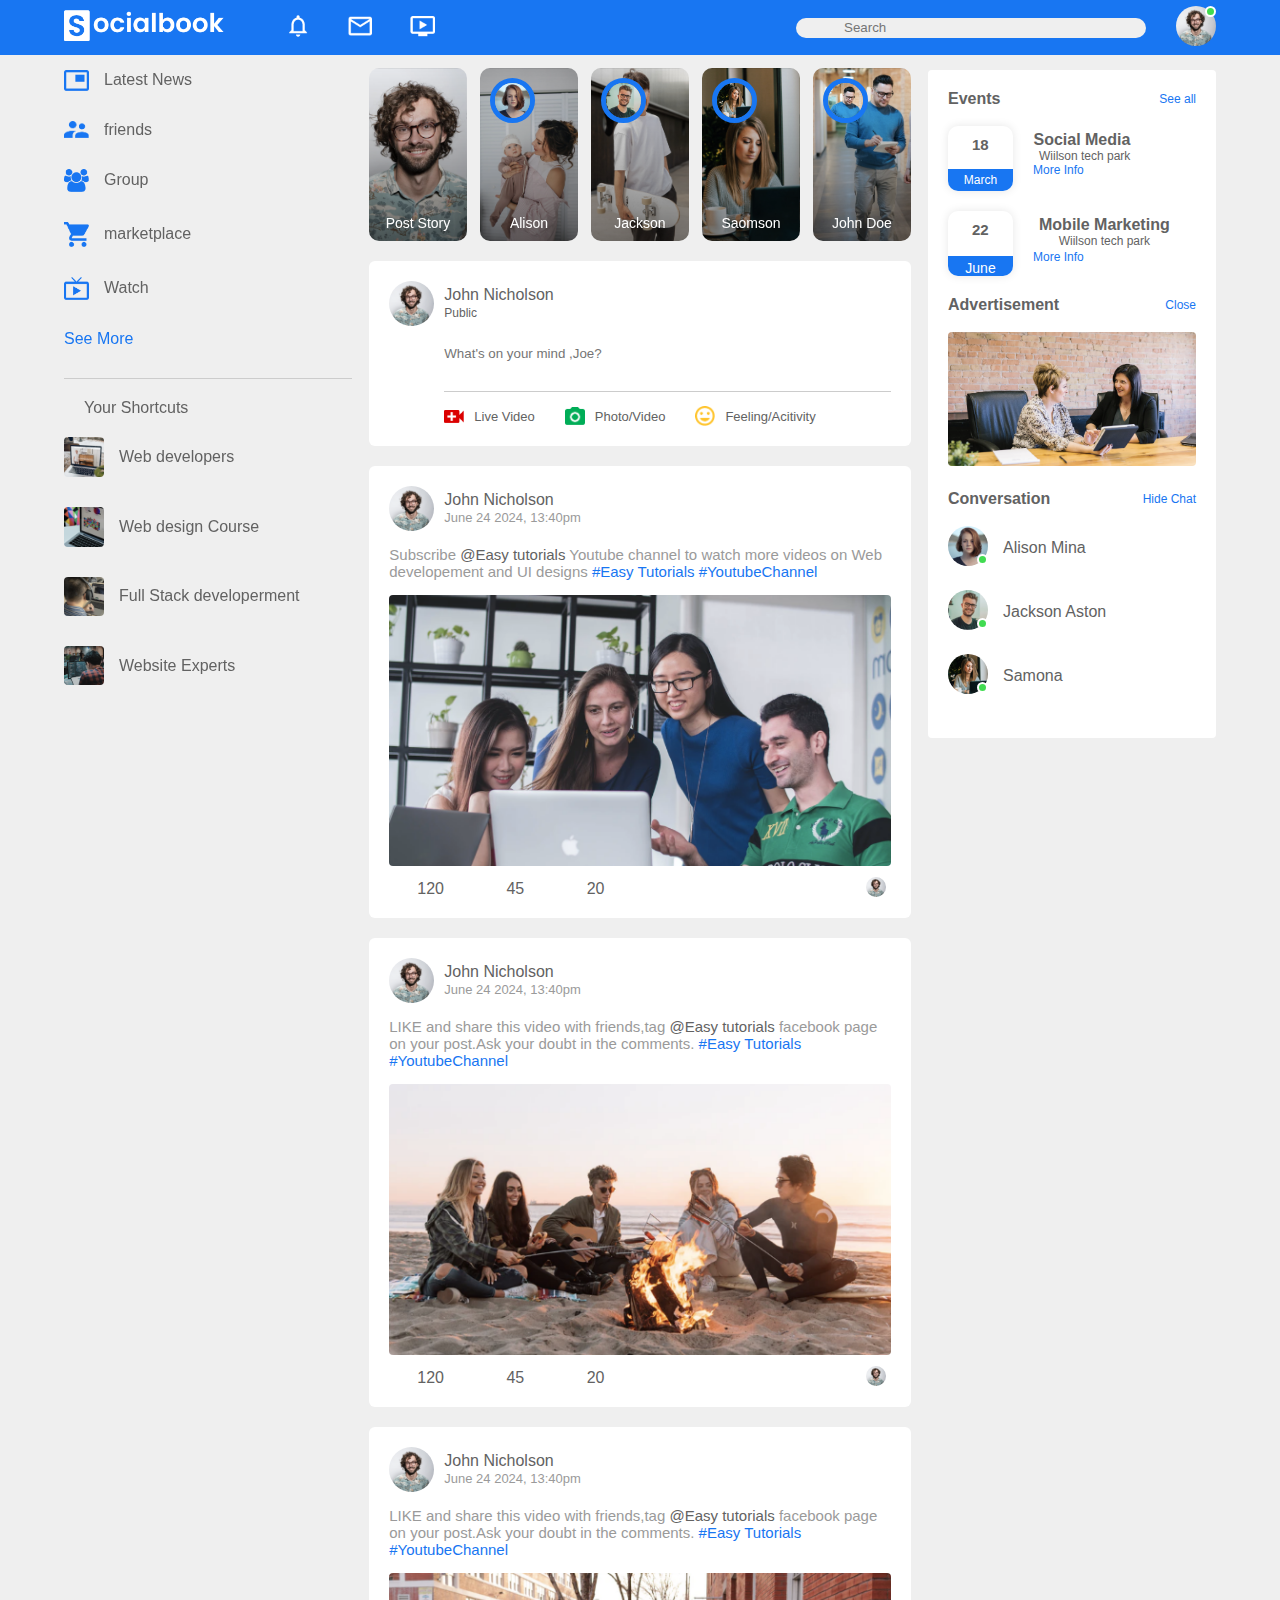
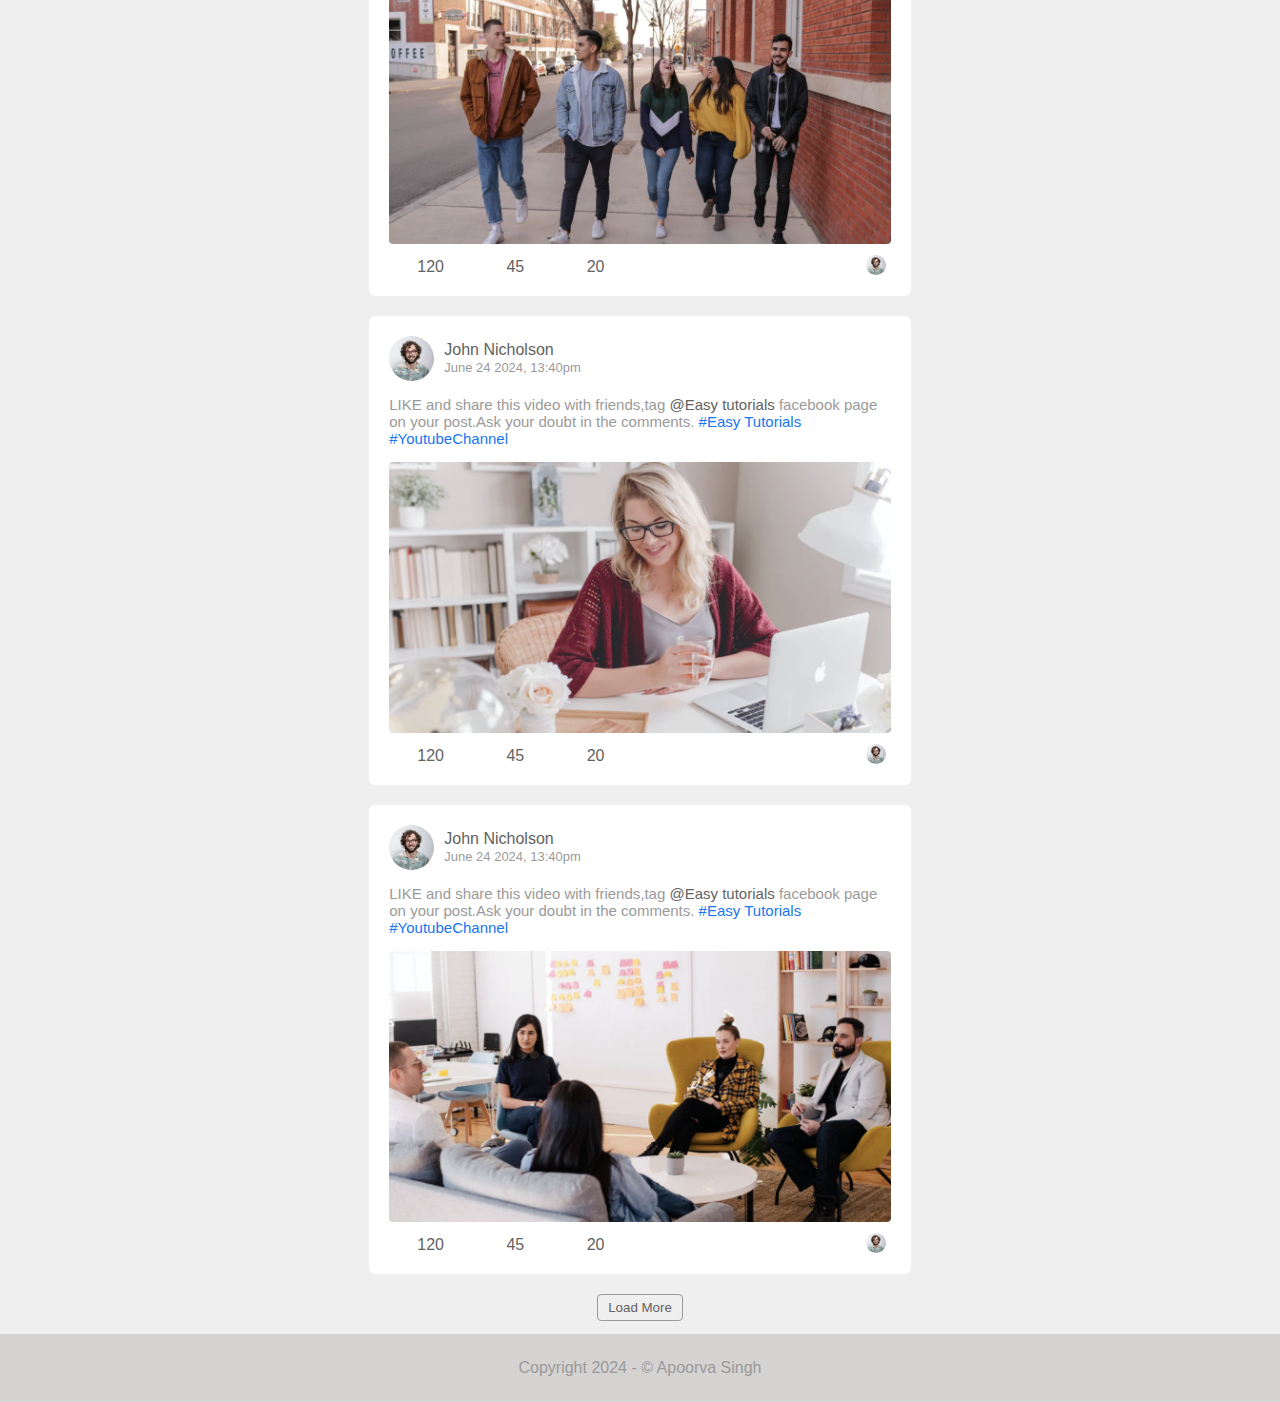
<file: index.html>
<!DOCTYPE html>
<html lang="en">
<head>
    <meta charset="UTF-8">
    <meta name="viewport" content="width=device-width, initial-scale=1.0">
    <title>SocialBook</title>
    <link rel="website icon" type="png" href="https://image.similarpng.com/very-thumbnail/2020/04/Beautiful-Facebook-logo-icon-social-media-png.png">
    <link rel="stylesheet" href="https://cdnjs.cloudflare.com/ajax/libs/font-awesome/6.5.2/css/all.min.css" integrity="sha512-SnH5WK+bZxgPHs44uWIX+LLJAJ9/2PkPKZ5QiAj6Ta86w+fsb2TkcmfRyVX3pBnMFcV7oQPJkl9QevSCWr3W6A==" crossorigin="anonymous" referrerpolicy="no-referrer" />
    <link rel="stylesheet" href="style.css">
</head>
<body>
    <nav>
        <div class="nav-left">
            <a href="index.html">
            <img src="images/logo.png" alt="logo" class="logo">
            </a>
            <ul>
                <li><img src="images/notification.png" alt=""></li>
                <li><img src="images/inbox.png" alt=""></li>
                <li><img src="images/video.png" alt=""></li>
            </ul>
        </div>
        <div class="nav-right">
            <div class="search-box">
                <i class="fa-solid fa-magnifying-glass"></i>
                <input type="text" placeholder="Search" class="search-input">
            </div>
            <div class="nav-user-icon online" onclick="settingsMenuToggle()">
                <img src="images/profile-pic.png" alt="user" class="user-icon">
            </div>
        </div>

   <!-- -----settings-menu----- -->

        <div class="setting-menu">
            <div id="dark-btn">
                <span></span>
            </div>
            <div class="settings-menu-inner">
                <div class="user-profile">
                    <img src="images/profile-pic.png" alt="profile">
                    <div>
                        <p>John Nicholson </p>
                        <a href="profile.html">See Your Profile</a>
                    </div>
                </div>
                <hr>
                <div class="user-profile">
                    <img src="images/feedback.png" alt="profile">
                    <div>
                        <p>Give feedback </p>
                        <a href="#">Help us to improve the new designs</a>
                    </div>
                </div>
                <hr>
                <div class="settings-links">
                    <img src="images/setting.png" alt="setting" class="settings-icon">
                    <a href="#"> Settings & Privacy
                        <img src="images/arrow.png" width="10px">
                    </a>
                </div>
                <div class="settings-links">
                    <img src="images/help.png" alt="setting" class="settings-icon">
                    <a href="#"> Help & Support
                        <img src="images/arrow.png" width="10px">
                    </a>
                </div>
                <div class="settings-links">
                    <img src="images/display.png" alt="setting" class="settings-icon">
                    <a href="#"> Display & Accessibility
                        <img src="images/arrow.png" width="10px">
                    </a>
                </div>
                <div class="settings-links">
                    <img src="images/logout.png" alt="setting" class="settings-icon">
                    <a href="#"> Logout
                        <img src="images/arrow.png" width="10px">
                    </a>
                </div>

            </div>
            

        </div>

    

    </nav>

    <div class="container">
        <!-- -----left-sidebar----- -->
        <div class="left-sidebar">
            <div class="imp-links">
                <a href="#"><img src="images/news.png" alt="news">Latest News</a>
                <a href="#"><img src="images/friends.png" alt="friends">friends</a>
                <a href="#"><img src="images/group.png" alt="group">Group</a>
                <a href="#"><img src="images/marketplace.png" alt="marketplcae">marketplace</a>
                <a href="#"><img src="images/watch.png" alt="watch">Watch</a>
                <a href="#">See More</a>
            </div>
            <div class="shortcut-links">
                <p>Your Shortcuts</p>
                <a href="#"><img src="images/shortcut-1.png" alt="shortcuts">Web developers</a>
                <a href="#"><img src="images/shortcut-2.png" alt="shortcuts">Web design Course</a>
                <a href="#"><img src="images/shortcut-3.png" alt="shortcuts">Full Stack developerment</a>
                <a href="#"><img src="images/shortcut-4.png" alt="shortcuts">Website Experts</a>



            </div>

        </div>
        <!-- -----main-content----- -->
        <div class="main-content">

            <div class="story-gallery">
                <div class="story story1">
                    <i class="fa-solid fa-circle-plus fa-2x"></i>
                    <p>Post Story</p>
                </div>
                <div class="story story2">
                    <img src="images/member-1.png" alt="member"> 
                    <p>Alison</p>
                </div>
                <div class="story story3">
                    <img src="images/member-2.png" alt="member"> 
                    <p>Jackson</p>
                </div>
                <div class="story story4">
                    <img src="images/member-3.png" alt="member">
                    <p>Saomson</p>
                </div>
                <div class="story story5">
                    <img src="images/member-4.png" alt="member">
                    <p>John Doe</p>
                </div>
            </div>

            <div class="write-post-container">
                <div class="user-profile">
                    <img src="images/profile-pic.png" alt="profile">
                    <div>
                        <p>John Nicholson </p>
                        <small>Public <i class="fa-solid fa-caret-down"></i></small>
                    </div>
                </div>

                <div class="post-input-conatiner">
                    <textarea rows="3" placeholder="What's on your mind ,Joe?" title="text"></textarea>
                    <div class="add-post-links">
                        <a href="#"><img src="images/live-video.png">Live Video</a>
                        <a href="#"><img src="images/photo.png">Photo/Video</a>
                        <a href="#"><img src="images/feeling.png">Feeling/Acitivity</a>
                    </div>
                </div>


            </div>

            <div class="post-container">
                <div class="post-row">
                    <div class="user-profile">
                        <img src="images/profile-pic.png" alt="profile">
                        <div>
                            <p>John Nicholson </p>
                            <span>June 24 2024, 13:40pm</span>
                        </div>
                    </div>
                    <a href="#"><i class="fa-solid fa-ellipsis-v"></i></a>

                </div>
                
                <p class="post-text">Subscribe <span>@Easy tutorials</span> Youtube channel to watch more 
                    videos on Web developement and UI designs
                    <a href="#">#Easy Tutorials</a>
                    <a href="#">#YoutubeChannel</a>
                </p>
                <img src="images/feed-image-1.png" alt="feed" class="post-img">


                <div class="post-row">
                    <div class="activity-icons">
                        <div><i class="fa-solid fa-thumbs-up fa-lg" style="color: #1876f2;"></i>120</div>
                        <div><i class="fa-solid fa-comments fa-lg" style="color: #ced4df;"></i>45</div>
                        <div><i class="fa-solid fa-share fa-lg" style="color: #ced4df;"></i>20</div>
                    </div>
                    <div class="post-profile-icons">
                        <img src="images/profile-pic.png"><i class="fa-solid fa-caret-down"></i>
                    </div>
                </div>
            </div>

            <div class="post-container">
                <div class="post-row">
                    <div class="user-profile">
                        <img src="images/profile-pic.png" alt="profile">
                        <div>
                            <p>John Nicholson </p>
                            <span>June 24 2024, 13:40pm</span>
                        </div>
                    </div>
                    <a href="#"><i class="fa-solid fa-ellipsis-v"></i></a>

                </div>
                
                <p class="post-text">
                    LIKE and share this video with friends,tag <span>@Easy tutorials</span> 
                    facebook page on your post.Ask your doubt in the comments.
                    <a href="#">#Easy Tutorials</a>
                    <a href="#">#YoutubeChannel</a>
                </p>
                <img src="images/feed-image-2.png" alt="feed" class="post-img">


                <div class="post-row">
                    <div class="activity-icons">
                        <div><i class="fa-solid fa-thumbs-up fa-lg" style="color: #ced4df;"></i>120</div>
                        <div><i class="fa-solid fa-comments fa-lg" style="color: #ced4df;"></i>45</div>
                        <div><i class="fa-solid fa-share fa-lg" style="color: #ced4df;"></i>20</div>
                    </div>
                    <div class="post-profile-icons">
                        <img src="images/profile-pic.png"><i class="fa-solid fa-caret-down"></i>
                    </div>
                </div>
            </div>

            <div class="post-container">
                <div class="post-row">
                    <div class="user-profile">
                        <img src="images/profile-pic.png" alt="profile">
                        <div>
                            <p>John Nicholson </p>
                            <span>June 24 2024, 13:40pm</span>
                        </div>
                    </div>
                    <a href="#"><i class="fa-solid fa-ellipsis-v"></i></a>

                </div>
                
                <p class="post-text">
                    LIKE and share this video with friends,tag <span>@Easy tutorials</span> 
                    facebook page on your post.Ask your doubt in the comments.
                    <a href="#">#Easy Tutorials</a>
                    <a href="#">#YoutubeChannel</a>
                </p>
                <img src="images/feed-image-3.png" alt="feed" class="post-img">


                <div class="post-row">
                    <div class="activity-icons">
                        <div><i class="fa-solid fa-thumbs-up fa-lg" style="color: #ced4df;"></i>120</div>
                        <div><i class="fa-solid fa-comments fa-lg" style="color: #ced4df;"></i>45</div>
                        <div><i class="fa-solid fa-share fa-lg" style="color: #ced4df;"></i>20</div>
                    </div>
                    <div class="post-profile-icons">
                        <img src="images/profile-pic.png"><i class="fa-solid fa-caret-down"></i>
                    </div>
                </div>
            </div>
            <div class="post-container">
                <div class="post-row">
                    <div class="user-profile">
                        <img src="images/profile-pic.png" alt="profile">
                        <div>
                            <p>John Nicholson </p>
                            <span>June 24 2024, 13:40pm</span>
                        </div>
                    </div>
                    <a href="#"><i class="fa-solid fa-ellipsis-v"></i></a>

                </div>
                
                <p class="post-text">
                    LIKE and share this video with friends,tag <span>@Easy tutorials</span> 
                    facebook page on your post.Ask your doubt in the comments.
                    <a href="#">#Easy Tutorials</a>
                    <a href="#">#YoutubeChannel</a>
                </p>
                <img src="images/feed-image-4.png" alt="feed" class="post-img">


                <div class="post-row">
                    <div class="activity-icons">
                        <div><i class="fa-solid fa-thumbs-up fa-lg" style="color: #ced4df;"></i>120</div>
                        <div><i class="fa-solid fa-comments fa-lg" style="color: #ced4df;"></i>45</div>
                        <div><i class="fa-solid fa-share fa-lg" style="color: #ced4df;"></i>20</div>
                    </div>
                    <div class="post-profile-icons">
                        <img src="images/profile-pic.png"><i class="fa-solid fa-caret-down"></i>
                    </div>
                </div>
            </div>
            <div class="post-container">
                <div class="post-row">
                    <div class="user-profile">
                        <img src="images/profile-pic.png" alt="profile">
                        <div>
                            <p>John Nicholson </p>
                            <span>June 24 2024, 13:40pm</span>
                        </div>
                    </div>
                    <a href="#"><i class="fa-solid fa-ellipsis-v"></i></a>

                </div>
                
                <p class="post-text">
                    LIKE and share this video with friends,tag <span>@Easy tutorials</span> 
                    facebook page on your post.Ask your doubt in the comments.
                    <a href="#">#Easy Tutorials</a>
                    <a href="#">#YoutubeChannel</a>
                </p>
                <img src="images/feed-image-5.png" alt="feed" class="post-img">


                <div class="post-row">
                    <div class="activity-icons">
                        <div><i class="fa-solid fa-thumbs-up fa-lg" style="color: #ced4df;"></i>120</div>
                        <div><i class="fa-solid fa-comments fa-lg" style="color: #ced4df;"></i>45</div>
                        <div><i class="fa-solid fa-share fa-lg" style="color: #ced4df;"></i>20</div>
                    </div>
                    <div class="post-profile-icons">
                        <img src="images/profile-pic.png"><i class="fa-solid fa-caret-down"></i>
                    </div>
                </div>
            </div>
            <button type="button" class="load-more-btn">Load More</button>


        </div>
        <!-- -----right-sidebar----- -->
        <div class="right-sidebar">

            <div class="sidebar-title">
                <h4>Events</h4>
                <a href="#">See all</a>
            </div>

            <div class="event">
                <div class="left-event">
                    <h3>18</h3>
                    <span>March</span>
                </div>
                <div class="right-event">
                    <h4>Social Media</h4>
                    <p><i class="fa-solid fa-location-dot"></i>Wiilson tech park</p>
                    <a href="#">More Info</a>
                </div>
            </div>
            <div class="event1">
                <div class="left-event">
                    <h3>22</h3>
                    <span>June</span>
                </div>
                <div class="right-event">
                    <h4>Mobile Marketing</h4>
                    <p><i class="fa-solid fa-location-dot"></i>Wiilson tech park</p>
                    <a href="#">More Info</a>
                </div>
            </div>
     
            <div class="sidebar-title">
                <h4>Advertisement</h4>
                <a href="#">Close</a>
            </div>
            <img src="images/advertisement.png" class="sidebar-ads" alt="ads">


            <div class="sidebar-title">
                <h4>Conversation</h4>
                <a href="#">Hide Chat</a>
            </div>


            <div class="online-list">
                <div class="online">
                    <img src="images/member-1.png" alt="user">
                </div>
                <p>Alison Mina</p>
            </div>
            <div class="online-list">
                <div class="online">
                    <img src="images/member-2.png" alt="user">
                </div>
                <p>Jackson Aston</p>
            </div>
            <div class="online-list">
                <div class="online">
                    <img src="images/member-3.png" alt="user">
                </div>
                <p>Samona</p>
            </div>

        </div>
    </div>
    <footer>
        <p>Copyright 2024 - &copy; Apoorva Singh</p>
    </footer>
    <script src="script.js"></script>
</body>
</html>
</file>
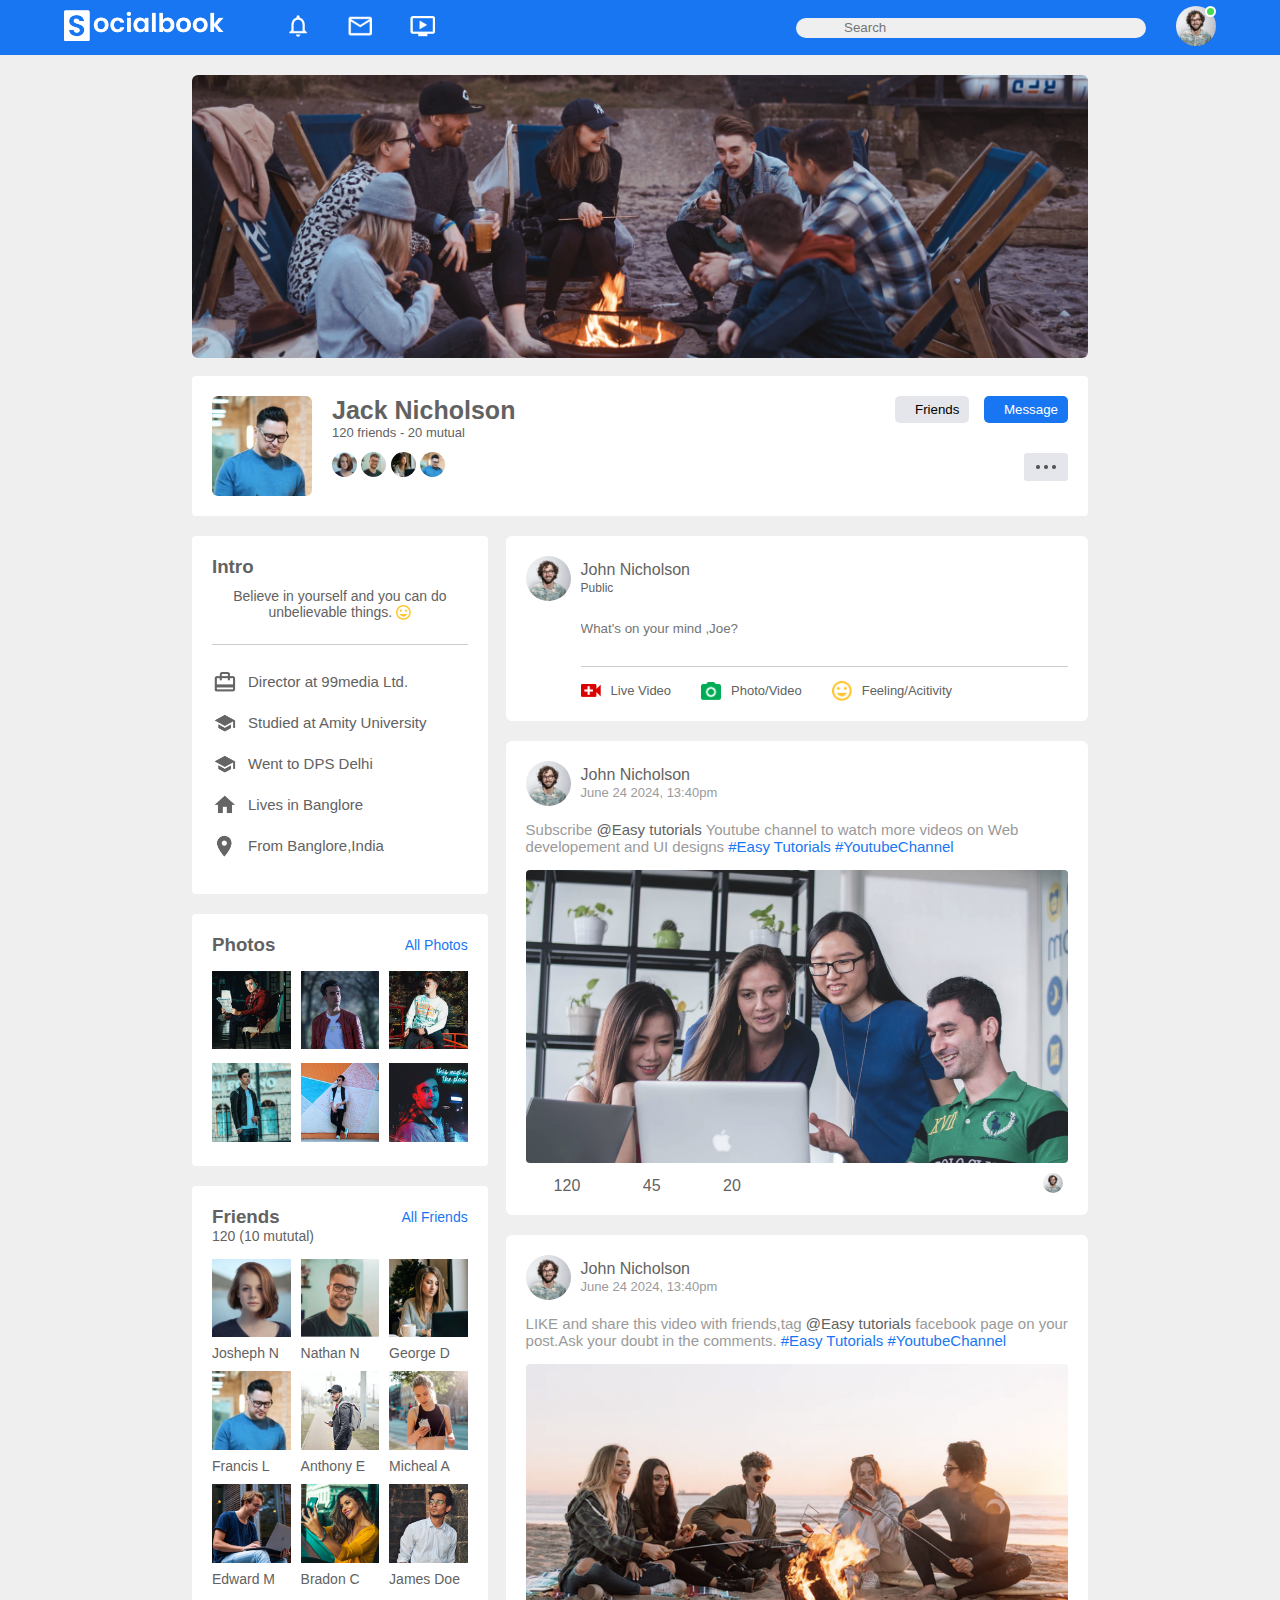
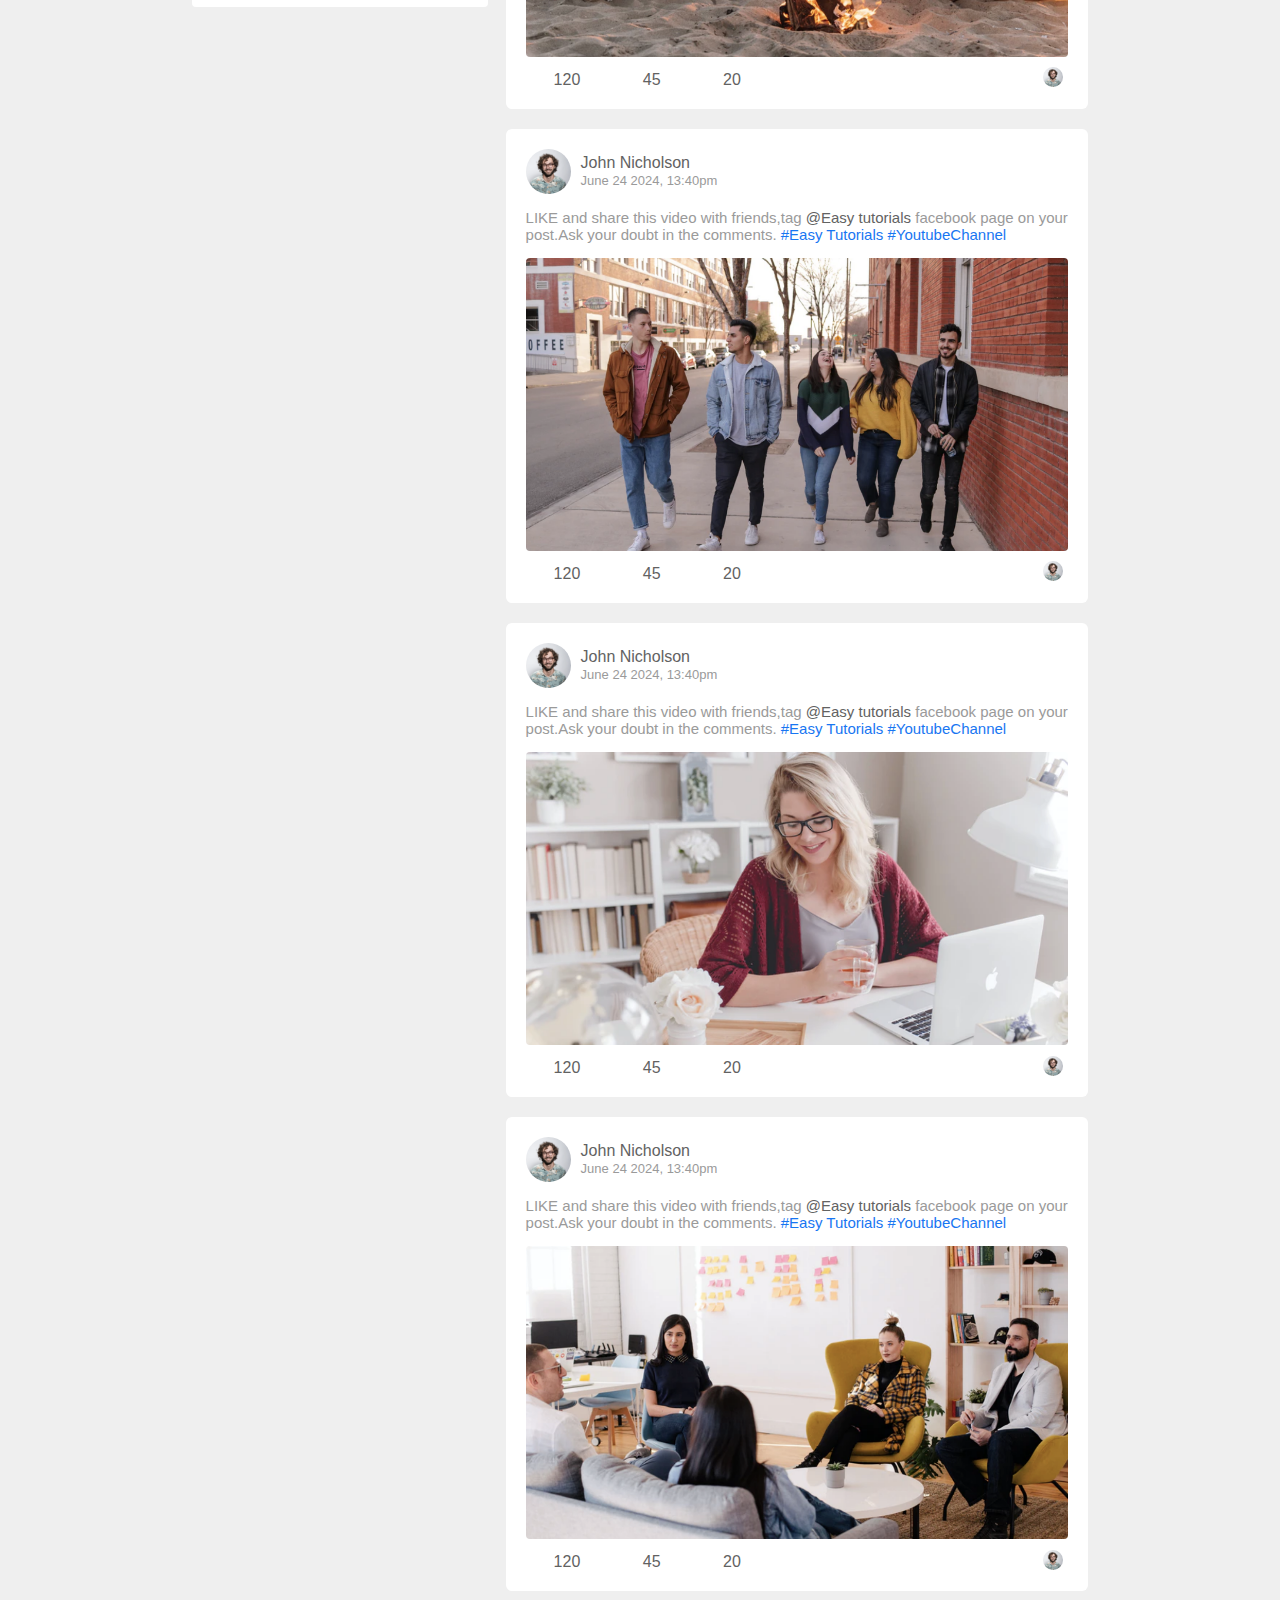
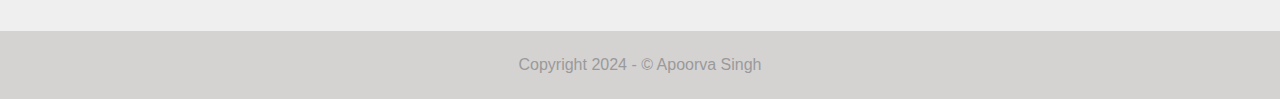
<file: profile.html>
<!DOCTYPE html>
<html lang="en">
<head>
    <meta charset="UTF-8">
    <meta name="viewport" content="width=device-width, initial-scale=1.0">
    <title>Profile Page-SocialBook</title>
    <link rel="website icon" type="png" href="https://image.similarpng.com/very-thumbnail/2020/04/Beautiful-Facebook-logo-icon-social-media-png.png">
    <link rel="stylesheet" href="https://unicons.iconscout.com/release/v4.0.8/css/line.css">
    <link rel="stylesheet" href="https://cdnjs.cloudflare.com/ajax/libs/font-awesome/6.5.2/css/all.min.css" integrity="sha512-SnH5WK+bZxgPHs44uWIX+LLJAJ9/2PkPKZ5QiAj6Ta86w+fsb2TkcmfRyVX3pBnMFcV7oQPJkl9QevSCWr3W6A==" crossorigin="anonymous" referrerpolicy="no-referrer" />
    <link rel="stylesheet" href="style.css">
</head>
<body>
    <nav>
        <div class="nav-left">
            <a href="index.html">
            <img src="images/logo.png" alt="logo" class="logo">
            </a>
            <ul>
                <li><img src="images/notification.png" alt=""></li>
                <li><img src="images/inbox.png" alt=""></li>
                <li><img src="images/video.png" alt=""></li>
            </ul>
        </div>
        <div class="nav-right">
            <div class="search-box">
                <i class="fa-solid fa-magnifying-glass"></i>
                <input type="text" placeholder="Search" class="search-input">
            </div>
            <div class="nav-user-icon online" onclick="settingsMenuToggle()">
                <img src="images/profile-pic.png" alt="user" class="user-icon">
            </div>
        </div>

   <!-- -----settings-menu----- -->

        <div class="setting-menu">
            <div id="dark-btn">
                <span></span>
            </div>
            <div class="settings-menu-inner">
                <div class="user-profile">
                    <img src="images/profile-pic.png" alt="profile">
                    <div>
                        <p>John Nicholson </p>
                        <a href="profile.html">See Your Profile</a>
                    </div>
                </div>
                <hr>
                <div class="user-profile">
                    <img src="images/feedback.png" alt="profile">
                    <div>
                        <p>Give feedback </p>
                        <a href="#">Help us to improve the new designs</a>
                    </div>
                </div>
                <hr>
                <div class="settings-links">
                    <img src="images/setting.png" alt="setting" class="settings-icon">
                    <a href="#"> Settings & Privacy
                        <img src="images/arrow.png" width="10px">
                    </a>
                </div>
                <div class="settings-links">
                    <img src="images/help.png" alt="setting" class="settings-icon">
                    <a href="#"> Help & Support
                        <img src="images/arrow.png" width="10px">
                    </a>
                </div>
                <div class="settings-links">
                    <img src="images/display.png" alt="setting" class="settings-icon">
                    <a href="#"> Display & Accessibility
                        <img src="images/arrow.png" width="10px">
                    </a>
                </div>
                <div class="settings-links">
                    <img src="images/logout.png" alt="setting" class="settings-icon">
                    <a href="#"> Logout
                        <img src="images/arrow.png" width="10px">
                    </a>
                </div>

            </div>
        </div>
    </nav>

    <!-- ---------profile-page----------- -->
     <div class="profile-container">
            
        <img src="images/cover.png" alt="cover" class="cover-img">
        <div class="profile-details">
            <div class="pd-left">
                <div class="pd-row">
                    <img src="images/profile.png" class="pd-image">
                    <div>
                        <h3>Jack Nicholson </h3>
                        <p>120 friends - 20 mutual</p>
                        <img src="images/member-1.png" alt="member">
                        <img src="images/member-2.png" alt="member">
                        <img src="images/member-3.png" alt="member">
                        <img src="images/member-4.png" alt="member">
                    </div>
                </div>
            </div>
            <div class="pd-right">


                <button type="button"><i class="fa-solid fa-user-plus "></i>Friends</button>
                <button type="button"><i class="fa-solid fa-message"></i>Message</button>
                <br>
                <a ><img src="images/more.png"></a>
            </div>
        </div>

        <div class="profile-info">
            <div class="info-col">
                <div class="profile-intro">
                    <h3>Intro</h3>
                    <p class="intro-text">Believe in yourself and you can do unbelievable things.
                        <img src="images/feeling.png"> 
                    </p>
                    <hr>
                    <ul>
                        <li><img src="images/profile-job.png">Director at 99media Ltd.</li>
                        <li><img src="images/profile-study.png">Studied at Amity University</li>
                        <li><img src="images/profile-study.png">Went to DPS Delhi</li>
                        <li><img src="images/profile-home.png">Lives in Banglore</li>
                        <li><img src="images/profile-location.png">From Banglore,India</li>
                    </ul>
                </div>
                <div class="profile-intro">
                    <div class="title-box">
                        <h3>Photos</h3>
                        <a href="">All Photos</a>
                    </div>
                    <div class="photo-box">
                        <div><img src="images/photo1.png" alt="photo"></div>
                        <div><img src="images/photo2.png" alt="photo"></div>
                        <div><img src="images/photo3.png" alt="photo"></div>
                        <div><img src="images/photo4.png" alt="photo"></div>
                        <div><img src="images/photo5.png" alt="photo"></div>
                        <div><img src="images/photo6.png" alt="photo"></div>
                    </div>
                </div>
                <div class="profile-intro">
                    <div class="title-box">
                        <h3>Friends</h3>
                        <a href="">All Friends</a>
                    </div>
                    <p>120 (10 mututal)</p>
                    <div class="friends-box">
                        <div><img src="images/member-1.png" alt="photo"><p>Josheph N </p></div>
                        <div><img src="images/member-2.png" alt="photo"><p>Nathan N </p></div>
                        <div><img src="images/member-3.png" alt="photo"><p>George D </p></div>
                        <div><img src="images/member-4.png" alt="member-"><p>Francis L </p></div>
                        <div><img src="images/member-5.png" alt="member-"><p>Anthony E </p></div>
                        <div><img src="images/member-6.png" alt="member"><p>Micheal A </p></div>
                        <div><img src="images/member-7.png" alt="member"><p>Edward M </p></div>
                        <div><img src="images/member-8.png" alt="member"><p>Bradon C </p></div>
                        <div><img src="images/member-9.png" alt="member"><p>James Doe </p></div>
                    </div>
                </div>

            </div>
            <div class="post-col">
                <div class="write-post-container">
                    <div class="user-profile">
                        <img src="images/profile-pic.png" alt="profile">
                        <div>
                            <p>John Nicholson </p>
                            <small>Public <i class="fa-solid fa-caret-down"></i></small>
                        </div>
                    </div>
    
                    <div class="post-input-conatiner">
                        <textarea rows="3" placeholder="What's on your mind ,Joe?" title="text"></textarea>
                        <div class="add-post-links">
                            <a href="#"><img src="images/live-video.png">Live Video</a>
                            <a href="#"><img src="images/photo.png">Photo/Video</a>
                            <a href="#"><img src="images/feeling.png">Feeling/Acitivity</a>
                        </div>
                    </div>

                </div>
                <div class="post-container">
                    <div class="post-row">
                        <div class="user-profile">
                            <img src="images/profile-pic.png" alt="profile">
                            <div>
                                <p>John Nicholson </p>
                                <span>June 24 2024, 13:40pm</span>
                            </div>
                        </div>
                        <a href="#"><i class="fa-solid fa-ellipsis-v"></i></a>
    
                    </div>
                    
                    <p class="post-text">Subscribe <span>@Easy tutorials</span> Youtube channel to watch more 
                        videos on Web developement and UI designs
                        <a href="#">#Easy Tutorials</a>
                        <a href="#">#YoutubeChannel</a>
                    </p>
                    <img src="images/feed-image-1.png" alt="feed" class="post-img">
    
    
                    <div class="post-row">
                        <div class="activity-icons">
                            <div><i class="fa-solid fa-thumbs-up fa-lg" style="color: #1876f2;"></i>120</div>
                            <div><i class="fa-solid fa-comments fa-lg" style="color: #ced4df;"></i>45</div>
                            <div><i class="fa-solid fa-share fa-lg" style="color: #ced4df;"></i>20</div>
                        </div>
                        <div class="post-profile-icons">
                            <img src="images/profile-pic.png"><i class="fa-solid fa-caret-down"></i>
                        </div>
                    </div>
                </div>
    
                <div class="post-container">
                    <div class="post-row">
                        <div class="user-profile">
                            <img src="images/profile-pic.png" alt="profile">
                            <div>
                                <p>John Nicholson </p>
                                <span>June 24 2024, 13:40pm</span>
                            </div>
                        </div>
                        <a href="#"><i class="fa-solid fa-ellipsis-v"></i></a>
    
                    </div>
                    
                    <p class="post-text">
                        LIKE and share this video with friends,tag <span>@Easy tutorials</span> 
                        facebook page on your post.Ask your doubt in the comments.
                        <a href="#">#Easy Tutorials</a>
                        <a href="#">#YoutubeChannel</a>
                    </p>
                    <img src="images/feed-image-2.png" alt="feed" class="post-img">
    
    
                    <div class="post-row">
                        <div class="activity-icons">
                            <div><i class="fa-solid fa-thumbs-up fa-lg" style="color: #ced4df;"></i>120</div>
                            <div><i class="fa-solid fa-comments fa-lg" style="color: #ced4df;"></i>45</div>
                            <div><i class="fa-solid fa-share fa-lg" style="color: #ced4df;"></i>20</div>
                        </div>
                        <div class="post-profile-icons">
                            <img src="images/profile-pic.png"><i class="fa-solid fa-caret-down"></i>
                        </div>
                    </div>
                </div>
    
                <div class="post-container">
                    <div class="post-row">
                        <div class="user-profile">
                            <img src="images/profile-pic.png" alt="profile">
                            <div>
                                <p>John Nicholson </p>
                                <span>June 24 2024, 13:40pm</span>
                            </div>
                        </div>
                        <a href="#"><i class="fa-solid fa-ellipsis-v"></i></a>
    
                    </div>
                    
                    <p class="post-text">
                        LIKE and share this video with friends,tag <span>@Easy tutorials</span> 
                        facebook page on your post.Ask your doubt in the comments.
                        <a href="#">#Easy Tutorials</a>
                        <a href="#">#YoutubeChannel</a>
                    </p>
                    <img src="images/feed-image-3.png" alt="feed" class="post-img">
    
    
                    <div class="post-row">
                        <div class="activity-icons">
                            <div><i class="fa-solid fa-thumbs-up fa-lg" style="color: #ced4df;"></i>120</div>
                            <div><i class="fa-solid fa-comments fa-lg" style="color: #ced4df;"></i>45</div>
                            <div><i class="fa-solid fa-share fa-lg" style="color: #ced4df;"></i>20</div>
                        </div>
                        <div class="post-profile-icons">
                            <img src="images/profile-pic.png"><i class="fa-solid fa-caret-down"></i>
                        </div>
                    </div>
                </div>
                <div class="post-container">
                    <div class="post-row">
                        <div class="user-profile">
                            <img src="images/profile-pic.png" alt="profile">
                            <div>
                                <p>John Nicholson </p>
                                <span>June 24 2024, 13:40pm</span>
                            </div>
                        </div>
                        <a href="#"><i class="fa-solid fa-ellipsis-v"></i></a>
    
                    </div>
                    
                    <p class="post-text">
                        LIKE and share this video with friends,tag <span>@Easy tutorials</span> 
                        facebook page on your post.Ask your doubt in the comments.
                        <a href="#">#Easy Tutorials</a>
                        <a href="#">#YoutubeChannel</a>
                    </p>
                    <img src="images/feed-image-4.png" alt="feed" class="post-img">
    
    
                    <div class="post-row">
                        <div class="activity-icons">
                            <div><i class="fa-solid fa-thumbs-up fa-lg" style="color: #ced4df;"></i>120</div>
                            <div><i class="fa-solid fa-comments fa-lg" style="color: #ced4df;"></i>45</div>
                            <div><i class="fa-solid fa-share fa-lg" style="color: #ced4df;"></i>20</div>
                        </div>
                        <div class="post-profile-icons">
                            <img src="images/profile-pic.png"><i class="fa-solid fa-caret-down"></i>
                        </div>
                    </div>
                </div>
                <div class="post-container">
                    <div class="post-row">
                        <div class="user-profile">
                            <img src="images/profile-pic.png" alt="profile">
                            <div>
                                <p>John Nicholson </p>
                                <span>June 24 2024, 13:40pm</span>
                            </div>
                        </div>
                        <a href="#"><i class="fa-solid fa-ellipsis-v"></i></a>
    
                    </div>
                    
                    <p class="post-text">
                        LIKE and share this video with friends,tag <span>@Easy tutorials</span> 
                        facebook page on your post.Ask your doubt in the comments.
                        <a href="#">#Easy Tutorials</a>
                        <a href="#">#YoutubeChannel</a>
                    </p>
                    <img src="images/feed-image-5.png" alt="feed" class="post-img">
    
    
                    <div class="post-row">
                        <div class="activity-icons">
                            <div><i class="fa-solid fa-thumbs-up fa-lg" style="color: #ced4df;"></i>120</div>
                            <div><i class="fa-solid fa-comments fa-lg" style="color: #ced4df;"></i>45</div>
                            <div><i class="fa-solid fa-share fa-lg" style="color: #ced4df;"></i>20</div>
                        </div>
                        <div class="post-profile-icons">
                            <img src="images/profile-pic.png"><i class="fa-solid fa-caret-down"></i>
                        </div>
                    </div>
                </div>
            </div>
        </div>

     </div>

    <footer>
        <p>Copyright 2024 - &copy; Apoorva Singh</p>
    </footer>
    <script src="script.js"></script>
</body>
</html>
</file>
<file: style.css>
*{
    margin: 0;
    padding: 0;
    font-family: 'poppins', sans-serif;
    box-sizing: border-box;
}
:root{
    --body-color:#efefef;
    --nav-color:#1876f2;
    --bg-color:white;
    --primary-color:#edf2fc;
    --secondary-color:#212121;
    --fa-li-margin:-9px;
    --fa-li-width:15px;
}
.dark-theme{
    --body-color:#0a0a0a;
    --nav-color:#000;
    --bg-color:#000;
}
body{
    background: var(--body-color);
    transition: background 0.3s;
}
nav{
    display: flex;
    align-items: center;
    justify-content: space-between;
    background:var(--nav-color);
    position: sticky;
    padding: 5px 5%;
    top: 0;
    z-index: 100;
}
.logo{
    width:160px;
    margin-right: 45px;

}
.nav-left,.nav-right{
    display: flex;
    align-items: center;
}
.nav-left ul li{
    list-style: none;
    display: inline-block;
}
.nav-left ul li img{
    width: 28px;
    margin: 0 15px;
}
.nav-user-icon img{
    width: 40px;
    border-radius: 50%;
    cursor: pointer; 
}
.nav-user-icon{
    margin-left:30px ;
}
.online{
    position: relative;
}
.online::after{
    content: '';
    width: 7px;
    height: 7px;
    border:2px solid #fff ;
    border-radius: 50%;
    background: #41db51;
    position: absolute;
    top: 0;
    right: 0;
}
.search-box{
    width: 350px;
    border-radius: 20px;
    background: #efefef;
    display: flex;
    align-self: center;
    padding: 0 10px;
}
.search-box:hover{
    background: #d3caca;
}
.search-box i{
    color: rgb(154, 150, 150);
    margin: 0 10px;
    width: 18px;
    padding: 10px 0 10px 0 ;
}
.search-box input{
    border: 0;
    outline: none;
    width: 100%;
    background: transparent;
    padding: 2px;
}
.container{
    display: flex;
    justify-content: space-between;
    padding: 13px 5%;
}
.left-sidebar{
    flex-basis:25% ;
    position: sticky;
    top: 70px;
    align-self: flex-start;
}
.right-sidebar{
    flex-basis:25% ;
    position: sticky;
    top: 70px;
    align-self: flex-start;
    background: var(--bg-color);
    padding: 20px;
    border-radius: 4px;
    color:#626262 ;
    
}
.main-content{
    flex-basis: 47%;
   
}
.imp-links a,.shortcut-links a{
    text-decoration: none;
    display: flex;
    align-items: center;
    margin-bottom: 30px;
    color: #626262;
    width: fit-content;
}
.imp-links a img{
    width: 25px;
    margin-right: 15px
}
.imp-links a:last-child{
    color: #1876f2;
}
.imp-links{
    border-bottom: 1px solid #ccc;
}
.shortcut-links a img{
    width: 40px;
    border-radius: 4px;
    margin-right:15px ;
}
.shortcut-links p{
    margin: 20px;
    color: #626262;
    font-weight: 500;
}
.sidebar-title{
    display:flex;
    align-items: center;
    justify-content:space-between;
    margin-bottom: 18px;
}
.right-sidebar h4{
    font-size: 16px;
    font-weight: 600;
}
.sidebar-title a {
    color: #1876f2;
    text-decoration: none;
    font-size: 12px;
}
.event, .event1{
    display:flex;
    font-size: 14px;
    margin-bottom: 20px;

}
.left-event{
    border-radius: 10px;
    height: 65px;
    width: 65px;
    margin-right: 15px;
    padding-top: 10px;
    text-align: center;
    position:relative;
    display:flex ;
    overflow: hidden;
    box-shadow: 0 0 10px rgba(0, 0, 0, 0.1);
}
.left-event h3{
    display: block;
    justify-content: center;
    align-items: center;
    padding-left: 24px;
    font-size: 15px;
}
.event1 .left-event{
    border-radius: 10px;
    height: 65px;
    width: 65px;
    margin-right: 15px;
    padding-top: 10px;
    text-align: center;
    position:relative;
    display:flex ;
    overflow: hidden;
    box-shadow: 0 0 10px rgba(0, 0, 0, 0.1);
}
.event1 h3{
    display: block;
    justify-content: center;
    align-items: center;
    padding-left: 24px;
    font-size: 15px;
}
.event,.event1 p{
    font-size: 12px;
   
}
.event a{
    font-size: 12px;
    text-decoration: none;
    color:#1876f2
}
.event1 a{
    font-size: 12px;
    text-decoration: none;
    color:#1876f2
}
.left-event span{
    position: absolute;
    bottom: 0;
    left: 0;
    width: 100%;
    background-color: #1876f2;
    color: #fff;
    font: 10px;
    padding: 4px 0;

}
.event1 .left-event span{
    position: absolute;
    bottom: 0;
    left: 0;
    width: 100%;
    height: 20px;
    background-color: #1876f2;
    color: #fff;
    font: 10px;
    font-display: top;
    padding: 4px 4px;
}
.right-event{
    padding: 5px;
    display:block;
    justify-items:right;
    text-align:left;
    margin-right: 10px;
}
.event1 .right-event{
    padding: 5px;
    display:block;
    justify-items:center;
    margin-right: 10px;
}
.event1 .right-event h4{
    margin-left: 6px;
}
.right-event p i{

    padding: 3px;
}


.sidebar-ads{
    width: 100%;
    margin-bottom: 20px;
    border-radius: 4px;
}
.online-list{
    display: flex;
    align-items: center;
    margin-bottom: 20px;

}
.online-list .online img{
    width: 40px;
    border-radius: 50%;
    
}
.online-list .online{
    width: 40px;
    border-radius: 50%;
    margin-right: 15px;
}
.online-list .online::after{
    top: unset;
    bottom: 5px;
}
.story-gallery{
    justify-content: space-between;
    display:flex;
    margin-bottom: 20px;
}
.story{
    flex-basis: 18%;
    padding-top: 32%;
    position: relative;
    background-position: center;
    background-size:cover ;
    border-radius: 10px;

}
.story i{
    position: absolute;
    width: 100%;
    top: 10px;
    left:10px;
    border-radius: 5px solid #626262;
}
.story img{
    position: absolute;
    width: 45px;
    top: 10px;
    left:10px;
    border-radius: 50%;
    border: 5px solid #1876f2;
}
.story p{
    position: absolute;
    bottom: 10px;
    width: 100%;
    text-align: center;
    color: #fff;
    font-size: 14px;
}
.story1{
    background-image: linear-gradient(transparent,rgba(0,0,0,0.5)), url(images/status-1.png);
}
.story2{
    background-image: linear-gradient(transparent,rgba(0,0,0,0.5)), url(images/status-2.png);
}
.story3{
    background-image: linear-gradient(transparent,rgba(0,0,0,0.5)), url(images/status-3.png);
}
.story4{
    background-image: linear-gradient(transparent,rgba(0,0,0,0.5)), url(images/status-4.png);
}
.story5{
    background-image: linear-gradient(transparent,rgba(0,0,0,0.5)), url(images/status-5.png);
}
.story1 i{
    top: unset;
    left: 50%;
    bottom: 40px;
    transform: translateX(-50%);
    border: 0;
    width: 35px;

}
.write-post-container{
    width: 100%;
    background-color: var(--bg-color);
    border-radius: 6px;
    padding: 20px;
    color: #626262;
}
.user-profile{
    display: flex;
    align-items: center;
}
.user-profile img{
    width: 45px;
    border-radius: 50%;
    margin-right:10px ;
}
.user-profile p{
    margin-bottom: -1px;
    font-weight: 500;
    color: #626262;
}
.user-profile small{
    font-size: 12px;
    

}
.post-input-conatiner{
    padding-left: 55px;
    padding-top: 20px;
}
.post-input-conatiner textarea{
    width: 100%;
    border: 0;
    outline: 0;
    border-bottom: 1px solid #ccc;
    background: transparent;
    resize: none;
}
.add-post-links{
    display: flex;
    margin-top: 10px;
}
.add-post-links a{
    text-decoration: none;
    display: flex;
    align-items: center;
    color: #626262;
    margin-right: 30px;
    font-size: 13px;
}
.add-post-links a img{
    width: 20px;
    margin-right: 10px;
}
.post-container{
    width: 100%;
    background-color: var(--bg-color);
    border-radius: 6px;
    padding: 20px;
    color: #626262;
    margin: 20px 0;
}
.user-profile span{
    font-size: 13px;
    color: #9a9a9a;
}
.post-text{
    color: #9a9a9a;
    margin:15px 0;
    font-size: 15px;
}
.post-text span{
    color: #626262;
    font-weight: 500;
}
.post-text a{
    color: #1876f2;
    text-decoration: none;
}
.post-img{
    width: 100%;
    border-radius: 4px;
    margin-bottom: 5px;
}
.post-row{
    display: flex;
    align-items: center;
    justify-content: space-between;
}
.activity-icons div i{
    width: 18px;
    margin-right: 10px;
}
.activity-icons div{
    display: inline-flex;
    align-items: center;
    margin-right: 30px;
}
.post-profile-icons{
    display: flex;
    align-items: center;

}
.post-profile-icons img{
    width: 20px;
    border-radius: 50%;
    margin-right: 5px;
}
.post-row a{
    color: #9a9a9a;
}
.load-more-btn{
    display: block;
    margin: auto;
    cursor: pointer;
    padding: 5px 10px;
    border: 1px solid #9a9a9a ;
    color:#626262 ;
    background:transparent;
    border-radius: 4px;
}
.load-more-btn:hover{
    background: #6eaaf9;
    color: white;
}
footer{
    background: #d5d2d2;
    display: flex;
    justify-content: center;
    align-items: center;
    padding: 20px 0 20px;
    font-size: 1rem;
    position: sticky;
}
footer p{
    color: #9a9a9a;
    padding: 5px 5px;
}
.setting-menu{
    position: absolute;
    width: 90%;
    max-width: 350px;
    background: var(--bg-color);
    box-shadow: 0 0 10px rgba(0, 0, 0, 0.1);
    border-radius: 4px;
    overflow: hidden;
    top: 108%;
    right: 5%;
    max-height: 0;
    transition: max-height 0.3s;
}
.settings-menu-height{
    max-height:450px;
}
.user-profile a{
    font-size: 12px;
    color: #1876f2;
    text-decoration: none;
}
.settings-menu-inner{
    padding: 20px;
}
.settings-menu-inner hr{
    border: 0;
    height: 1px;
    background: #9a9a9a;
    margin: 15px 0;
}
.settings-links{
    display: flex;
    align-items: center;
    margin: 15px 0;
}
.settings-links .settings-icon{
    width: 38px;
    margin-right:10px ;
    border-radius:50%;
}
.settings-links a{
    display: flex;
    flex: 1;
    align-items: center;
    justify-content: space-between;
    text-decoration: none;
    color: #626262;
}
#dark-btn{
    position: absolute;
    top: 20px;
    right: 20px;
    background-color: #ccc;
    width: 45px; 
    border-radius: 15px;
    padding: 4px 3px;
    cursor: pointer;
    display: flex;
    transition: padding-left 0.5s background 0.5s;
}
#dark-btn span{
    width: 18px;
    height: 18px;
    background-color: white;
    border-radius: 50%;
    display: inline-block;
}
#dark-btn.dark-btn-on{
    padding-left: 23px;
    background: #0a0a0a;

}

/* ---------profile-page---------- */
.profile-container{
    padding: 20px 15%;
    color: #626262;

}
.cover-img {
    width: 100%;
    border-radius: 6px;
    margin-bottom: 14px;
}
.profile-details{
    background:var(--bg-color);
    padding: 20px;
    border-radius: 4px;
    display: flex;
    align-items: flex-start;
    justify-content: space-between;
}
.pd-row{
    display: flex;
    align-items: flex-start;
}
.pd-image{
    width: 100px;
    margin-right: 20px;
    border-radius: 6px;
}
.pd-row div h3{
    font-size:25px ;
    font-weight: 600;
}
.pd-row div p{
    font-size: 13px;
}
.pd-row div img{
    width: 25px;
    border-radius: 50%;
    margin-top: 12px;
}
.pd-right button{
   background: #1876f2;
   border: 0;
   outline: 0;
   padding: 6px 10px;
   display: inline-flex;
   align-items: center;
   color: #fff;
   border-radius: 5px;
   margin-left: 10px;
   cursor: pointer;
}
.pd-right button i{
    height: 15px;
    margin-right: 10px;
}
.pd-right button:first-child{
    background-color: #e4e6eb;
    color: #000;
}
.pd-right{
    text-align: right;
}
.pd-right a{
    background-color: #e4e6eb;
    border-radius:3px ;
    padding: 12px;
    display: inline-flex;
    margin-top: 30px;
}
.pd-right a img{
    width: 20px;
}
.profile-info{
    display: flex;
    align-items: flex-start;
    justify-content: space-between;
    margin-top: 20px;
}
.info-col{
    flex-basis: 33%;
}
.post-col{
    flex-basis: 65%;
}
.profile-intro{
    background: var(--bg-color);
    padding: 20px;
    margin-bottom: 20px;
    border-radius: 4px;
}
.profile-intro h3{
    font-weight: 600;
}
.intro-text{
    text-align: center;
    margin: 10px 0;
    justify-content: center;
    font-size: 15px;

}
.intro-text img{
    width:15px;
    margin-bottom: -3px;
}
.profile-intro hr{
    border:0;
    height: 1px;
    background: #ccc;
    margin: 24px 0;
}
.profile-intro ul li{
    list-style: none;
    font-size: 15px;
    margin: 15px 0;
    display: flex;
    align-items: center;
}
.profile-intro ul li img{
    width:26px;
    margin-right: 10px;
}
.title-box{
    display: flex;
    justify-content: space-between;
    align-items: center;
}
.title-box a{
    text-decoration: none;
    color: #1876f2;
    font-size: 14px;
}
.photo-box{
    display: grid;
    grid-template-columns: repeat(3,auto);
    grid-gap: 10px;
    margin-top: 15px;
}
.photo-box div img{
    width: 100%;
    cursor: pointer;
}
.profile-intro p{
    font-size: 14px;
}
.friends-box{
    display: grid;
    grid-template-columns: repeat(3,auto);
    grid-gap: 10px;
    margin-top: 15px;
}
.friends-box div img{
    width: 100%;
    cursor: pointer;
    padding-bottom:20px ;
}
.friends-box div{
    position: relative;
}
.friends-box p{
    position: absolute;
    bottom: 0;
    left: 0;
}

/* ---------media query for home page-------- */
@media (max-width:900px) {
    .right-sidebar{
        display: none;
    }
    .left-sidebar{
        display: none;
    }
    nav{
        flex-wrap: wrap;
    }
    .search-box{
        display: none;
    }
    .logo{
        width: 120px;
        margin-right: 20px;
    }
    .nav-left ul li img{
        width: 20px;
        margin: 0 8px;

    }
    .nav-user-icon img{
        width: 30px;
    }
    .nav-user-icon{
        margin-left:0 ;
    }
    .add-post-links{
        flex-wrap: wrap;
    }
    .main-content{
        flex-basis: 100%;
    }
    .story img{
        width: 30px;
        border-width: 3px;
    }
    .story p{
        font-size:10px ;
    }
    .story1 i{
        width: var(--fa-li-width);
        margin: var(--fa-li-margin);
    }
    .add-post-links a{
        margin-right: 12px;
        font-size: 9px;

    }
    .add-post-links a img{
        width: 16px;
        margin-right: 5px;
    }
    .post-input-conatiner{
        padding-left: 0;
    }


    /* --------media query for profile page-------- */
    .profile-container{
        padding: 20px 5%;
    }
    .profile-details{
        flex-wrap: wrap;
    }
    .pd-right{
        text-align: left;
        margin-top: 15px;

    }
    .pd-right button {
        margin-left: 0;
        margin-right: 10px;
    }
    .pd-row div h3{
        font-size: 16px;
    }
    .info-col,.post-col{
        flex-basis: 100%;
    
    }
    .profile-info{
        flex-wrap: wrap;
    }


}
</file>
